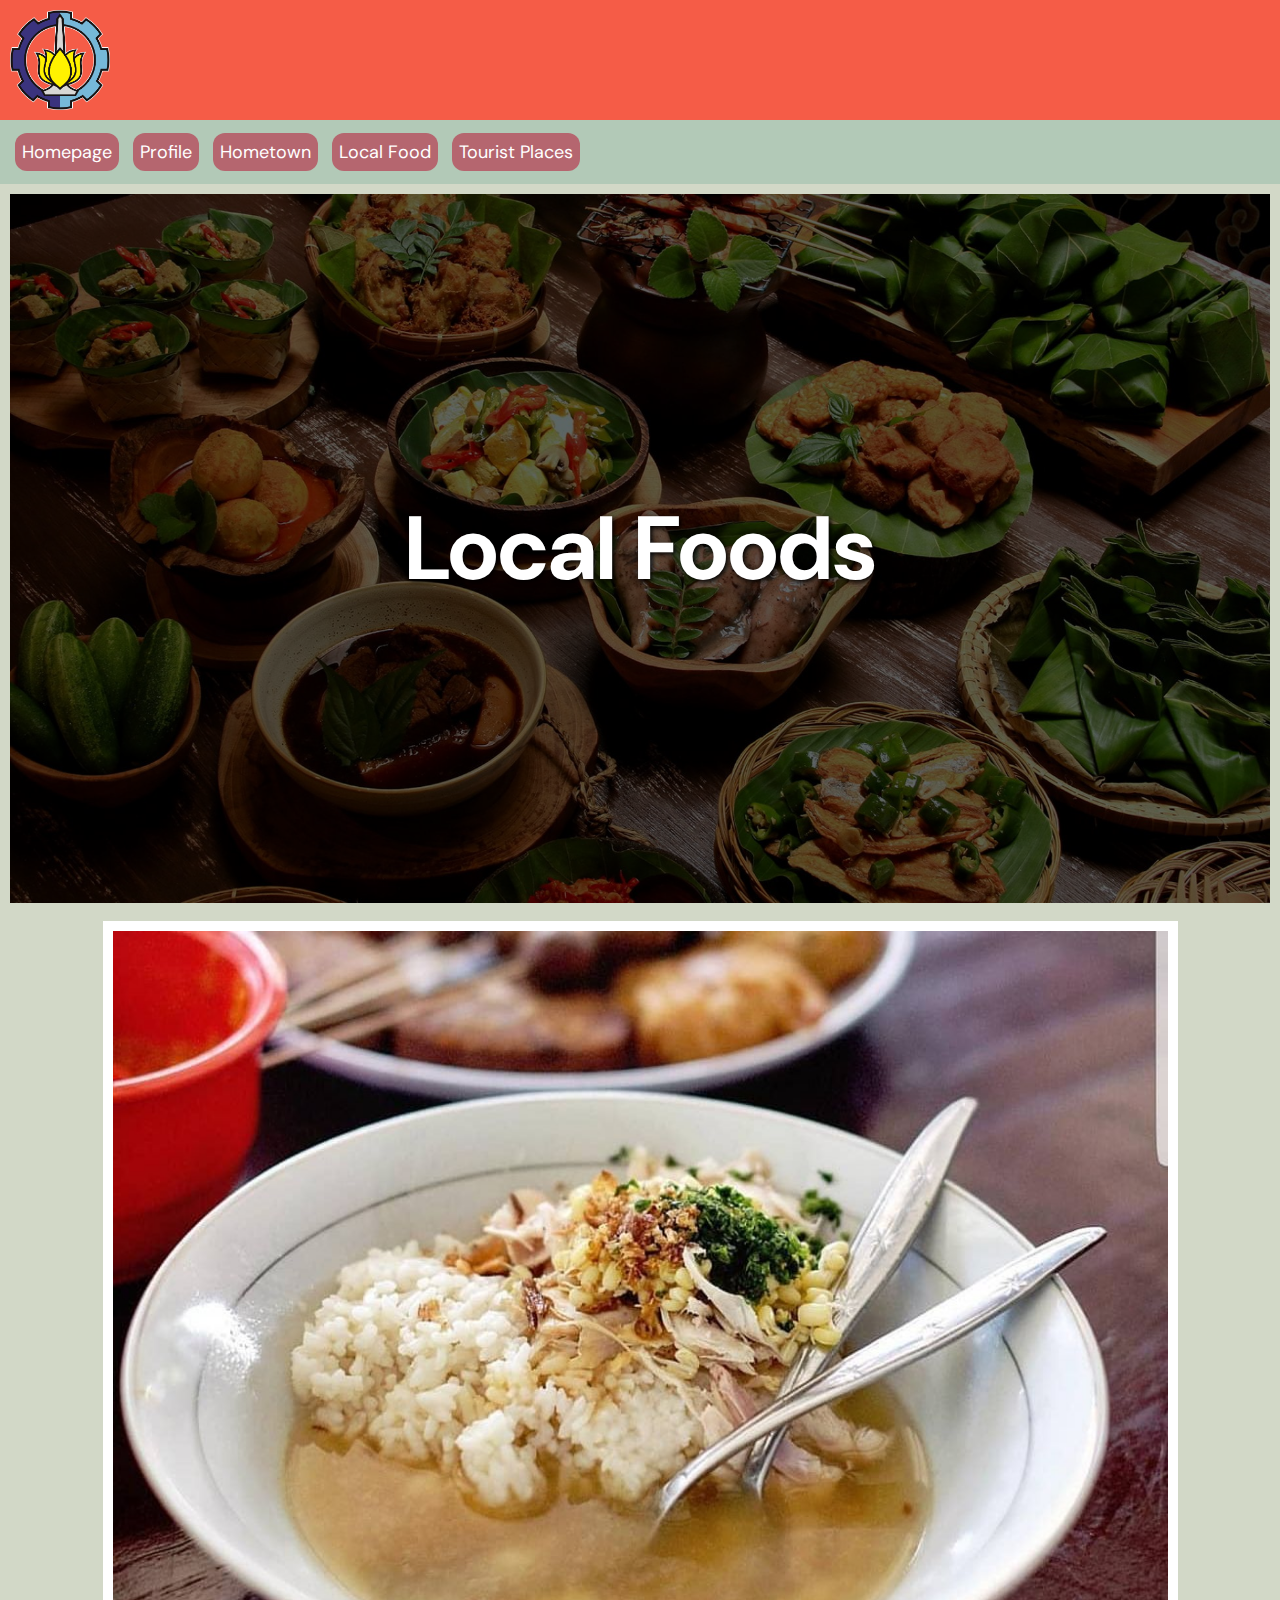
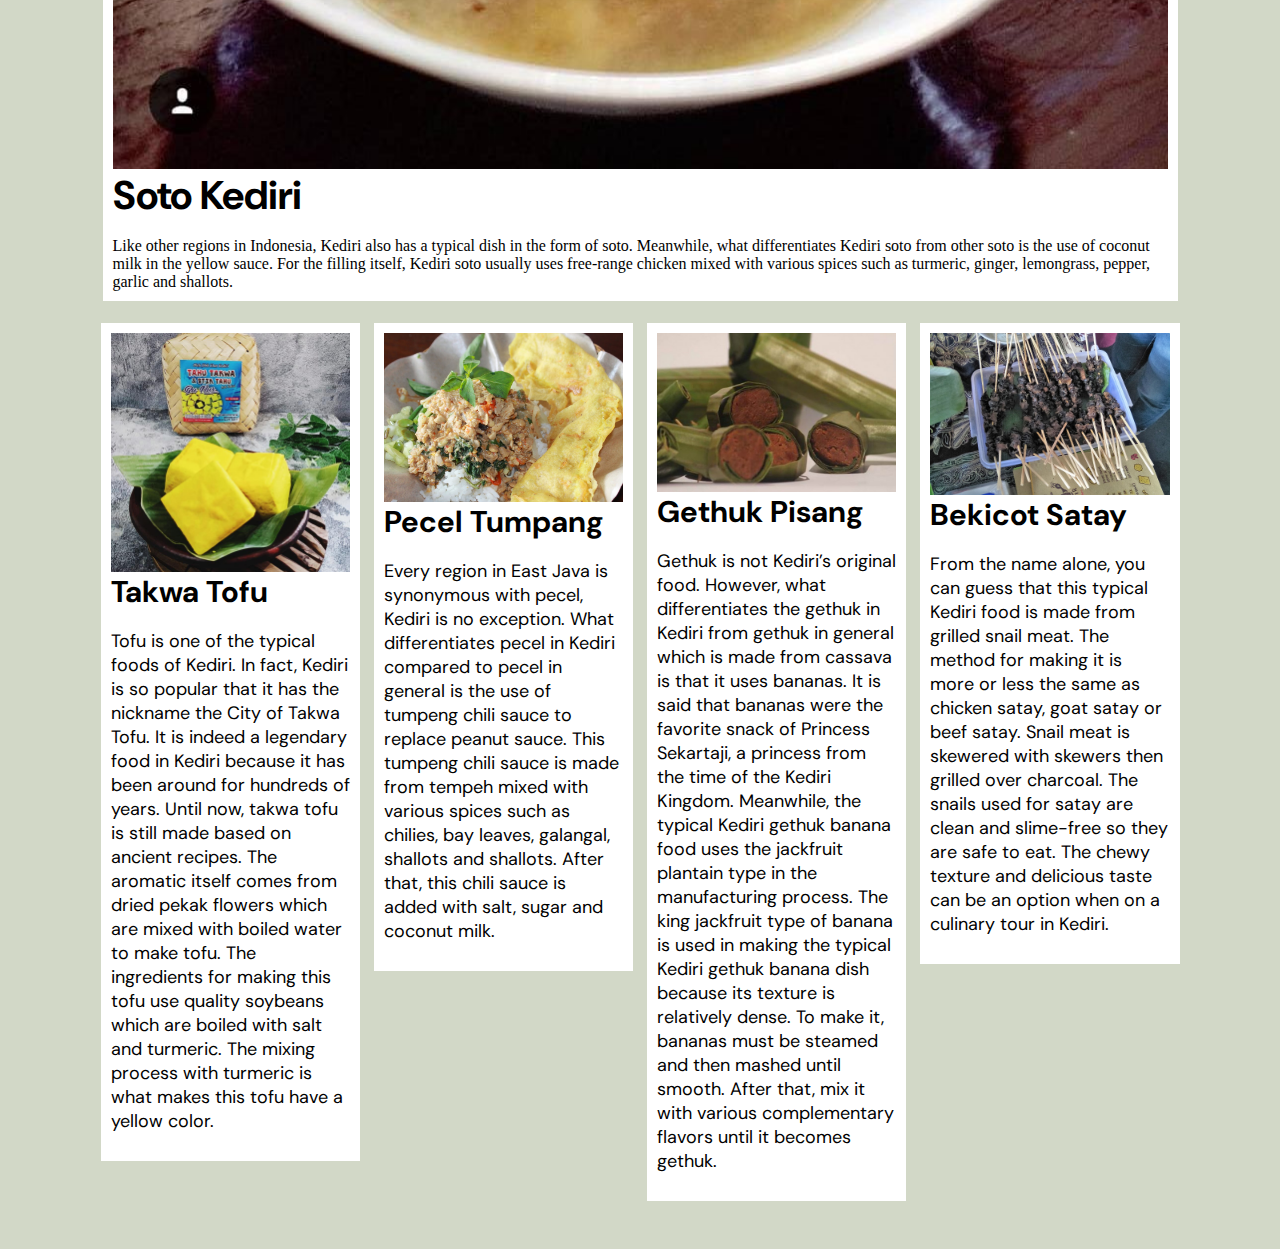
<file: food.html>
<html>
    <head>
        <Title> WebPro Quiz</Title>
        <link rel="stylesheet" href="css/style.css">
        <link rel="stylesheet" href="css/animation.css">
        <link href='https://fonts.googleapis.com/css?family=DM Sans' rel='stylesheet'>
    </head>

    <body>
        <body style="margin: 0px; padding: 0px; font-family: 'Trebuchet MS',verdana;"></body>
        <table width="100%" style="height: 100%;" cellpadding="10" cellspacing="0" border ="0">
        <tr>
        <!-- ============ HEADER SECTION ============== -->
        <td colspan="2" style="height: 100px;" bgcolor="#f55c47">
            <img src="Pictures/lambang-its-png-v2.png" width="100px" height="100px">
            </td>
        </tr> 
        <tr>
            <td colspan="2" valign="middle" height="30" bgcolor="#B2C9B7">
                <a href="index.html" class="button buttonRound">Homepage</a>
                <a href="profile.html" class="button buttonRound">Profile</a>
                <a href="Hometown.html" class="button buttonRound">Hometown</a>
                <a href="food.html" class="button buttonRound">Local Food</a>
                <a href="Tourist.html" class="button buttonRound">Tourist Places</a>
            </td>
        </tr>

        <td width="100%" valign="top" bgcolor="#d2d8c7">
            <div class="container">
             <img src="Pictures/indonesianfood.jpg" alt="Nature" class="darken-img">
             <div class="centered">Local Foods</div>
           </div>
           <br>
         <div class="bodycontainer">
             <div class="content">
                 <img src="Pictures/sotokediri.jpg" alt="Bear" style="width:100%">
                 <div class="font-40">Soto Kediri</div>
                 <span class="brmedium"></span>
                 <div class="font-20">Like other regions in Indonesia, Kediri also has a typical dish in the form of soto. 
                    Meanwhile, what differentiates Kediri soto from other soto is the use of coconut milk in the yellow sauce. 
                    For the filling itself, Kediri soto usually uses free-range chicken mixed with various spices such as turmeric, ginger, lemongrass, pepper, garlic and shallots.
                </div>
             </div>
         
         <div class="row">
             <div class="column">
                 <div class="content">
                     <img src="Pictures/takutakwa.jpg" alt="Kediri" style="width:100%">
                 <div class="font-30">Takwa Tofu</div>
                 <span class="brmedium"></span>
                 <p class="font-18">Tofu is one of the typical foods of Kediri. In fact, Kediri is so popular that it has the nickname the City of Takwa Tofu. 
                    It is indeed a legendary food in Kediri because it has been around for hundreds of years. Until now, takwa tofu is still made based on ancient recipes. 
                    The aromatic itself comes from dried pekak flowers which are mixed with boiled water to make tofu. 
                    The ingredients for making this tofu use quality soybeans which are boiled with salt and turmeric. The mixing process with turmeric is what makes this tofu have a yellow color.</p>
             </div>
         </div>
             <div class="column">
               <div class="content">
                 <img src="Pictures/peceltumpang.jpg" alt="Kediri" style="width:100%">
                 <div class="font-30">Pecel Tumpang</div>
                 <span class="brmedium"></span>
                 <p class="font-18">Every region in East Java is synonymous with pecel, Kediri is no exception. What differentiates pecel in Kediri compared to pecel in general 
                    is the use of tumpeng chili sauce to replace peanut sauce. This tumpeng chili sauce is made from tempeh mixed with various spices 
                    such as chilies, bay leaves, galangal, shallots and shallots. After that, this chili sauce is added with salt, sugar and coconut milk.</p>
               </div>
             </div>
             <div class="column">
               <div class="content">
                 <img src="Pictures/gethukpisang.jpg" alt="Kediri" style="width:100%">
                 <div class="font-30">Gethuk Pisang</div>
                 <span class="brmedium"></span>
                 <p class="font-18">Gethuk is not Kediri’s original food. However, what differentiates the gethuk in Kediri from gethuk in general which is made from cassava is that it uses bananas. 
                    It is said that bananas were the favorite snack of Princess Sekartaji, a princess from the time of the Kediri Kingdom. 
                    Meanwhile, the typical Kediri gethuk banana food uses the jackfruit plantain type in the manufacturing process. 
                    The king jackfruit type of banana is used in making the typical Kediri gethuk banana dish because its texture is relatively dense. 
                    To make it, bananas must be steamed and then mashed until smooth. After that, mix it with various complementary flavors until it becomes gethuk.</p>
               </div>
             </div>
             <div class="column">
               <div class="content">
                 <img src="Pictures/satebekicot.jpg" alt="Kediri" style="width:100%">
                 <div class="font-30">Bekicot Satay</div>
                 <span class="brmedium"></span>
                 <p class="font-18">From the name alone, you can guess that this typical Kediri food is made from grilled snail meat. 
                    The method for making it is more or less the same as chicken satay, goat satay or beef satay. Snail meat is skewered with skewers then grilled over charcoal.
                    The snails used for satay are clean and slime-free so they are safe to eat. The chewy texture and delicious taste can be an option when on a culinary tour in Kediri.</p>
               </div>
             </div>
         </div>

     </div>
    </body>
</html>
</file>
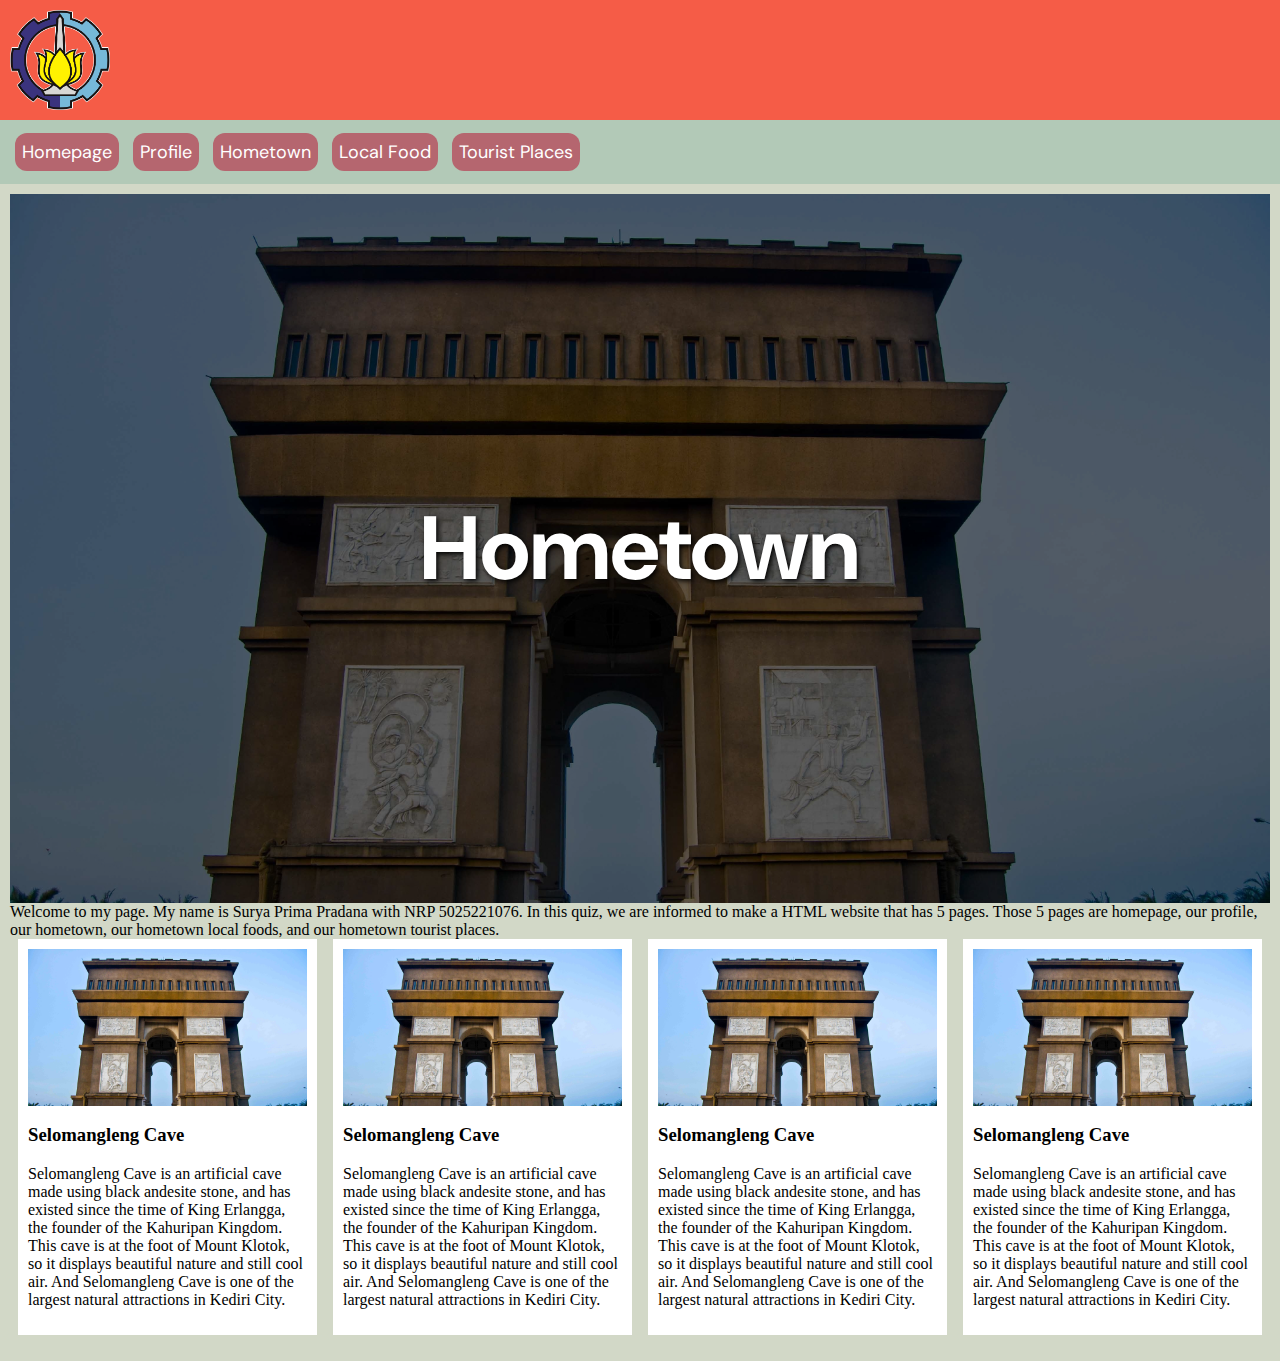
<file: Hometown.html>
<html>
    <head>
        <Title> WebPro Quiz</Title>
        <link rel="stylesheet" href="css/style.css">
        <link rel="stylesheet" href="css/animation.css">
        <link href='https://fonts.googleapis.com/css?family=DM Sans' rel='stylesheet'>
    </head>

    <body>
        <body style="margin: 0px; padding: 0px; font-family: 'Trebuchet MS',verdana;"></body>
        <table width="100%" style="height: 100%;" cellpadding="10" cellspacing="0" border ="0">
            <div class="relative w-screen h-screen flex items-center justify-center">
                <div class="relative container mx-auto flex flex-wrap justify-between gap-y-2 h-96 w-60 mb-8 text-xl bg-black">
        <tr>
        <!-- ============ HEADER SECTION ============== -->
        <td colspan="2" style="height: 100px;" bgcolor="#f55c47">
            <img src="Pictures/lambang-its-png-v2.png" width="100px" height="100px">
            </td>
        </tr> 
        <tr>
            <td colspan="2" valign="middle" height="30" bgcolor="#B2C9B7">
                <a href="index.html" class="button buttonRound">Homepage</a>
                <a href="profile.html" class="button buttonRound">Profile</a>
                <a href="Hometown.html" class="button buttonRound">Hometown</a>
                <a href="food.html" class="button buttonRound">Local Food</a>
                <a href="Tourist.html" class="button buttonRound">Tourist Places</a>
            </td>
        </tr>

        <td width="100%" valign="top" bgcolor="#d2d8c7">
           <div class="container">
            <img src="Pictures/Kediri1.jpg" alt="Nature" class="darken-img">
            <div class="centered">Hometown</div>
          </div>
            <span class="font-20"> 
                Welcome to my page. My name is Surya Prima Pradana with NRP 5025221076. 
                In this quiz, we are informed to make a HTML website that has 5 pages. 
                Those 5 pages are homepage, our profile, our hometown, our hometown local foods, and our hometown tourist places. </h1> <br>
            <div class="column">
                <div class="content">
                    <img src="Pictures/Kediri1.jpg" alt="Kediri" style="width:100%">
                 <h3>Selomangleng Cave</h3>
                <p>Selomangleng Cave is an artificial cave made using black andesite stone, and has existed since the time of King Erlangga, the founder of the Kahuripan Kingdom. 
                     This cave is at the foot of Mount Klotok, so it displays beautiful nature and still cool air. And Selomangleng Cave is one of the largest natural attractions in Kediri City.</p>
            </div>
        </div>
            <div class="column">
              <div class="content">
                <img src="Pictures/Kediri1.jpg" alt="Kediri" style="width:100%">
                <h3>Selomangleng Cave</h3>
                <p>Selomangleng Cave is an artificial cave made using black andesite stone, and has existed since the time of King Erlangga, the founder of the Kahuripan Kingdom. 
                    This cave is at the foot of Mount Klotok, so it displays beautiful nature and still cool air. And Selomangleng Cave is one of the largest natural attractions in Kediri City.</p>
              </div>
            </div>
            <div class="column">
              <div class="content">
                <img src="Pictures/Kediri1.jpg" alt="Kediri" style="width:100%">
                <h3>Selomangleng Cave</h3>
                <p>Selomangleng Cave is an artificial cave made using black andesite stone, and has existed since the time of King Erlangga, the founder of the Kahuripan Kingdom. 
                    This cave is at the foot of Mount Klotok, so it displays beautiful nature and still cool air. And Selomangleng Cave is one of the largest natural attractions in Kediri City.</p>
              </div>
            </div>
            <div class="column">
              <div class="content">
                <img src="Pictures/Kediri1.jpg" alt="Kediri" style="width:100%">
                <h3>Selomangleng Cave</h3>
                <p>Selomangleng Cave is an artificial cave made using black andesite stone, and has existed since the time of King Erlangga, the founder of the Kahuripan Kingdom. 
                    This cave is at the foot of Mount Klotok, so it displays beautiful nature and still cool air. And Selomangleng Cave is one of the largest natural attractions in Kediri City.</p>
              </div>
            </div>
        </div>
    </body>
</html>
</file>
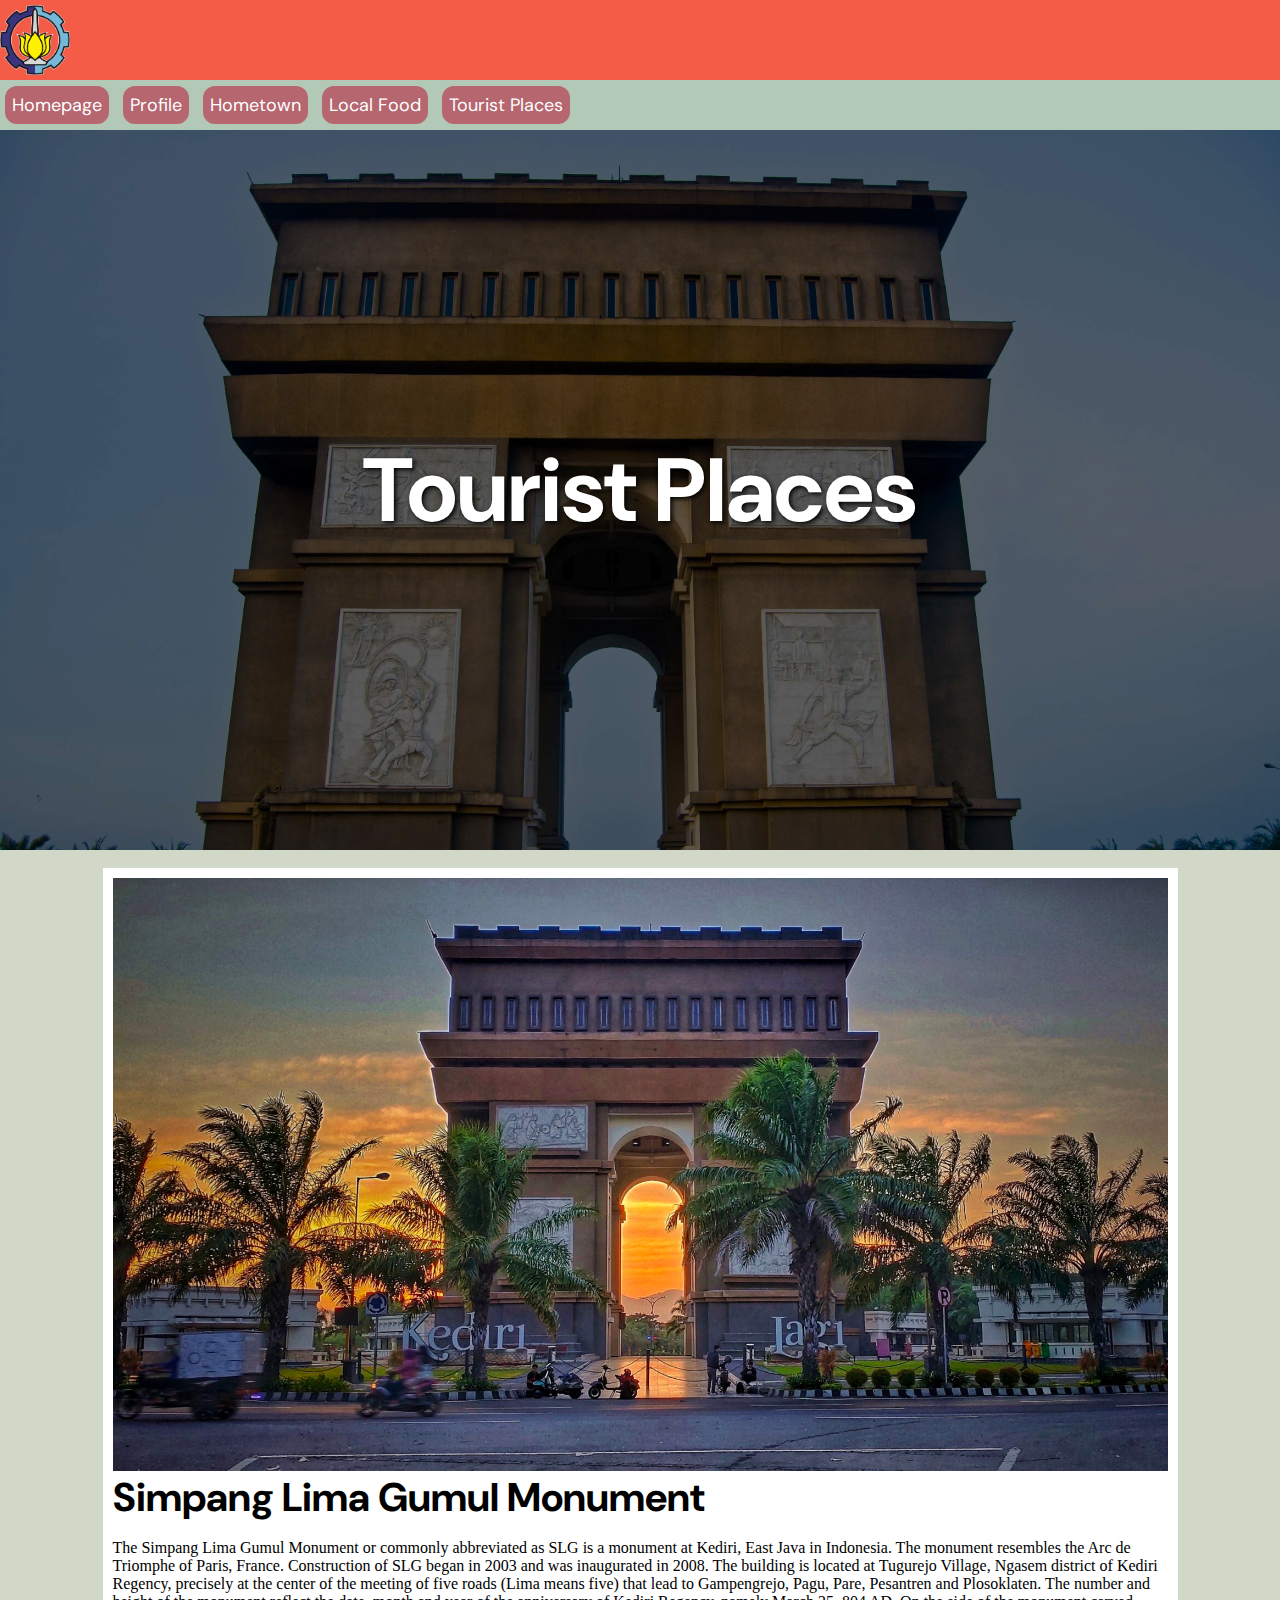
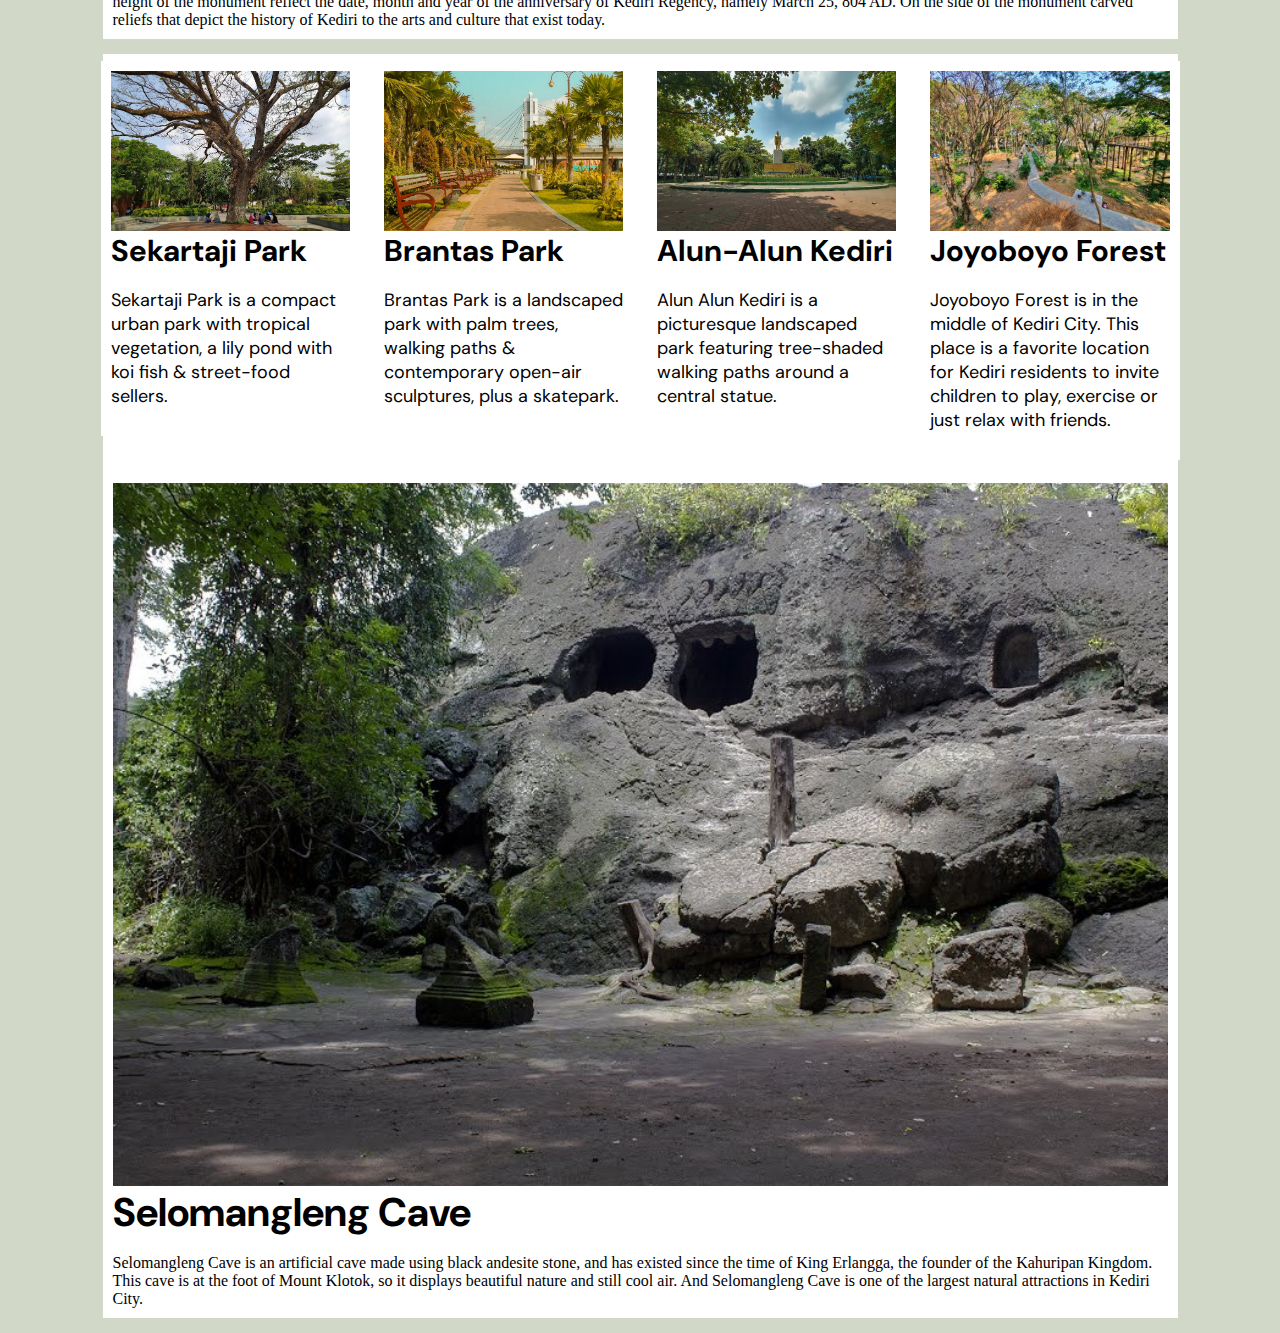
<file: Tourist.html>
<html>
    <head>
        <Title> WebPro Quiz</Title>
        <link rel="stylesheet" href="css/style.css">
        <link rel="stylesheet" href="css/animation.css">
        <link href='https://fonts.googleapis.com/css?family=DM Sans' rel='stylesheet'>
    </head>

    <body>
        <body style="margin: 0px; padding: 0px; font-family: 'Trebuchet MS',verdana;"></body>
        <table width="100%" style="height: 100%;" cellpadding="0" cellspacing="0" border ="0">
            <div class="relative w-screen h-screen flex items-center justify-center">
                <div class="relative container mx-auto flex flex-wrap justify-between gap-y-2 h-96 w-60 mb-8 text-xl bg-black">
        <tr>
        <!-- ============ HEADER SECTION ============== -->
        <td colspan="2" style="height: 80px;" bgcolor="#f55c47">
            <img src="Pictures/lambang-its-png-v2.png" width="70px" height="70px">
            
            </td>
            
        </tr> 
        <tr>
            <td colspan="2" valign="middle" height="50" bgcolor="#B2C9B7">
                <a href="quiz1.html" class="button buttonRound">Homepage</a>
                <a href="profile.html" class="button buttonRound">Profile</a>
                <a href="Hometown.html" class="button buttonRound">Hometown</a>
                <a href="food.html" class="button buttonRound">Local Food</a>
                <a href="Tourist.html" class="button buttonRound">Tourist Places</a>
            </td>
        </tr>

        <td width="100%" valign="top" bgcolor="#d2d8c7">
           <div class="container">
            <img src="Pictures/Kediri1.jpg" alt="Nature" class="darken-img">
            <div class="centered">Tourist Places</div>
          </div>
          <br>       
        <div class="bodycontainer">
            <div class="content">
                <img src="Pictures/simpanglimagumul.jpg" alt="Bear" style="width:100%">
                <div class="font-40">Simpang Lima Gumul Monument </div>
                <span class="brmedium"></span>
                <div class="font-20">The Simpang Lima Gumul Monument or commonly abbreviated as SLG is a monument at Kediri, East Java in Indonesia. 
                    The monument resembles the Arc de Triomphe of Paris, France. Construction of SLG began in 2003 and was inaugurated in 2008. 
                    The building is located at Tugurejo Village, Ngasem district of Kediri Regency, precisely at the center of the meeting of five roads 
                    (Lima means five) that lead to Gampengrejo, Pagu, Pare, Pesantren and Plosoklaten. The number and height of the monument reflect the date, 
                    month and year of the anniversary of Kediri Regency, namely March 25, 804 AD. On the side of the monument carved reliefs that depict the 
                    history of Kediri to the arts and culture that exist today.</div>
            </div>
        
        <div class="row">
            <div class="column">
                <div class="content">
                    <img src="Pictures/tamansekartaji.jpg" alt="Kediri" style="width:100%">
                <div class="font-30">Sekartaji Park</div>
                <span class="brmedium"></span>
                <p class="font-18">Sekartaji Park is a compact urban park with tropical vegetation, a lily pond with koi fish & street-food sellers.</p>
            </div>
        </div>
            <div class="column">
              <div class="content">
                <img src="Pictures/tamanbrantas.jpg" alt="Kediri" style="width:100%">
                <div class="font-30">Brantas Park</div>
                <span class="brmedium"></span>
                <p class="font-18">Brantas Park is a landscaped park with palm trees, walking paths & contemporary open-air sculptures, plus a skatepark.</p>
              </div>
            </div>
            <div class="column">
              <div class="content">
                <img src="Pictures/alun-alunkediri.jpg" alt="Kediri" style="width:100%">
                <div class="font-30">Alun-Alun Kediri</div>
                <span class="brmedium"></span>
                <p class="font-18">Alun Alun Kediri is a picturesque landscaped park featuring tree-shaded walking paths around a central statue.</p>
              </div>
            </div>
            <div class="column">
              <div class="content">
                <img src="Pictures/hutanjoyoboyo.jpg" alt="Kediri" style="width:100%">
                <div class="font-30">Joyoboyo Forest</div>
                <span class="brmedium"></span>
                <p class="font-18"> Joyoboyo Forest is in the middle of Kediri City. 
                    This place is a favorite location for Kediri residents to invite children to play, exercise or just relax with friends.</p>
              </div>
            </div>
            <div class="bodycontainer">
            <div class="content">
                <img src="Pictures/goaselomangleng.jpg" alt="Bear" style="width:100%">
                <div class="font-40">Selomangleng Cave</div>
                <span class="brmedium"></span>
                <div class="font-20">Selomangleng Cave is an artificial cave made using black andesite stone, and has existed since the time of King Erlangga, the founder of the Kahuripan Kingdom. 
                    This cave is at the foot of Mount Klotok, so it displays beautiful nature and still cool air. And Selomangleng Cave is one of the largest natural attractions in Kediri City.
                </div>
            </div>
        </div>
    </div>
    </body>
</html>
</file>
<file: css/style.css>
body {
    background-color: blanchedalmond;
}
.navbar-inline {
    display: inline;
    margin-right: 20px;
    overflow: hidden;
    background-color: #333;
    position: fixed; 
    top: 0; 
    width: 100%; 
}
.font-40 {
    font-size: 40px;
    font-weight: bold;
    font-family: 'DM Sans';;
}
.font-60 {
    font-size: 60px;
    font-family: 'Times New Roman', Times, serif;
    text-align: center;
}
.font-25 {
    font-size: 25px;
    text-align: justify;
    font-family: 'DM Sans';
}
.font-30 {
    font-size: 30px;
    font-weight: bold;
    font-family: 'DM Sans';;
}
.font-18 {
    font-size: 18px;
    font-family: 'DM Sans';
}
.justify {
    text-align: justify;
}
.column {
    float: left;
    width: 33.3%;
    margin-bottom: 16px;
    padding: 0 8px;
}
.card {
    box-shadow: 0 4px 8px 0 rgba(0, 0, 0, 0.2);
}
.container::after, .row::after {
    content: "";
    clear: both;
    display: table;
}
.title {
    color: grey;
}
.bigButton {
    border: none;
    outline: 0;
    display: inline-block;
    padding: 8px;
    color: white;
    background-color: #000;
    text-align: center;
    cursor: pointer;
    width: 100%;
}
.button:hover {
    background-color: #715163;
}
.subheading {
    font-size: 65px;
    font-family: 'arial'
}
.resp-img  {
    max-width: 200%;
    height: auto;
}
.nonresp-img  {
    max-width: 100%;
    height: auto;
}
.container {
    position: relative;
    text-align: center;
    color: white;
}
.centered {
    position: absolute;
    font-size: 7vw;
    font-family: 'DM Sans';
    font-weight: bold;
    top: 50%;
    left: 50%;
    transform: translate(-50%, -50%);
    text-shadow: 2px 2px 5px #000000;
}
.unresizeable-text#txt {
    resize: none;
}
.button {
    background-color: #B5666F;
    border: none;
    color: white;
    padding: 7px 7px;
    text-align: center;
    text-decoration: none;
    display: inline-block;
    font-size: 18px;
    font-family: 'DM Sans';
    margin: 3px 5px;
    cursor: pointer;
    shape-rendering: rounded-full;
}
.buttonRound {border-radius: 12px;}

.toTopButton {
    display: none;
    position: fixed;
    bottom: 20px;
    right: 20px;
    z-index: 99;
    font-size: 18px;
    border: none;
    outline: none;
    background-color: red;
    color: white;
    cursor: pointer;
    padding: 15px;
    border-radius: 4px;
  }
  
.toTopButton:hover {
    background-color: #555;
}
*{
    box-sizing: border-box;
}
  
body {
    background-color: #f1f1f1;
    padding: 20px;
    font-family: Arial;
} 
  /* Center website */
.main {
    max-width: 1000px;
    margin: auto;
}
.darken-img {
    filter: brightness(40%);
    max-width: 100%;
    height: auto;
}
.texth1 {
    font-size: 50px;
    word-break: break-all;
}
.row {
    margin: 8px -16px;
}
.row,
.row > .column {
    padding: 7px;
 }
 /* Create four equal columns that floats next to each other */
  .column {
    float: left;
    width: 25%;
  }
/* Clear floats after rows */
.row:after {
    content: "";
    display: table;
    clear: both;
}
  
.content {
    background-color: white;
    padding: 10px;
}
.brmedium {
    display: block;
    margin-bottom: 1em;
}
  
/* Responsive layout - makes a two column-layout instead of four columns */
@media screen and (max-width: 900px) {
    .column {
      width: 50%;
    }
  }
  
/* Responsive layout - makes the two columns stack on top of each other instead of next to each other */
@media screen and (max-width: 600px) {
    .column {
    width: 100%;
}
}
.bodycontainer {
    margin:0 auto; /* this will center the page */
    width:1075px; /*  use your width here */
}
* {
    box-sizing: border-box;
  }
  
.containerblog {
    padding: 64px;
  }
  
  /* Clear floats */
  .row:after {
    content: "";
    display: table;
    clear: both
  }
  
  /* 2/3 column */
  .column-66 {
    float: left;
    width: 66.66666%;
    padding: 20px;
  }
  
  /* 1/3 column */
  .column-33 {
    float: left;
    width: 33.33333%;
    padding: 20px;
  }
  
  /* Add responsiveness - make the columns appear on top of each other instead of next to each other on small screens */
  @media screen and (max-width: 1000px) {
    .column-66,
    .column-33 {
      width: 100%;
      text-align: center;
    }
  }
</file>
<file: css/animation.css>
* {box-sizing:border-box}

.mySlides {display: none}

.slideshow-container {
    max-width: 1000px;
    position: relative;
    margin: auto;
  }
  /* Next & previous buttons */
  .prev, .next {
    cursor: pointer;
    position: absolute;
    top: 50%;
    width: auto;
    margin-top: -22px;
    padding: 16px;
    color: white;
    font-weight: bold;
    font-size: 18px;
    transition: 0.6s ease;
    border-radius: 0 3px 3px 0;
    user-select: none;
  }
  
  /* Position the "next button" to the right */
  .next {
    right: 0;
    border-radius: 3px 0 0 3px;
  }
  
  /* On hover, add a black background color with a little bit see-through */
  .prev:hover, .next:hover {
    background-color: rgba(0,0,0,0.8);
  }
  
  /* Number text (1/3 etc) */
  .numbertext {
    color: #f2f2f2;
    font-size: 12px;
    padding: 8px 12px;
    position: absolute;
    top: 0;
  }
  
  /* The dots/bullets/indicators */
  .dot {
    cursor: pointer;
    height: 15px;
    width: 15px;
    margin: 0 2px;
    background-color: #bbb;
    border-radius: 50%;
    display: inline-block;
    transition: background-color 0.6s ease;
  }
  
  .active, .dot:hover {
    background-color: #717171;
  }
  
  /* Fading animation */
  .fade {
    animation-name: fade;
    animation-duration: 1.5s;
  }
  
  @keyframes fade {
    from {opacity: .4}
    to {opacity: 1}
  }
</file>
